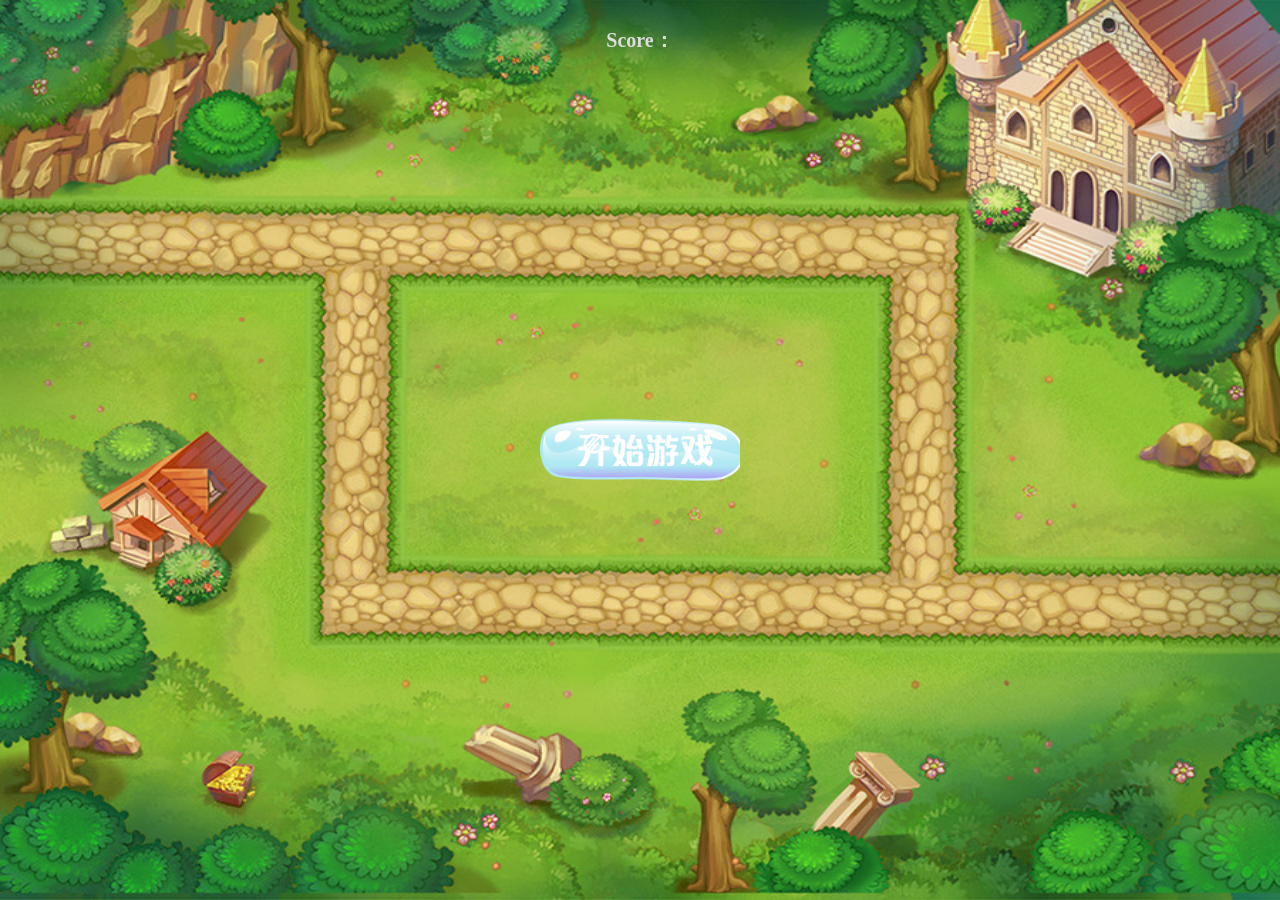
<file: index.html>
<!DOCTYPE html>
<html>
<head>
<meta charset="utf-8">
<meta http-equiv="X-UA-Compatible" content="IE=edge,chrome=1">
<title>HappySnake</title>
<meta name="description" content="">
<meta name="keywords" content="">
<link href="./src/demo.css" rel="stylesheet">
</head>
<body>
    <div class="startPage">
    	<div class="startBtn"></div>
    </div>
    <div class="wrapper">
    	<div class="left-side">
    		<img src="./src/imgs/start.png" id="startP" alt="">
    	</div>
    	<duv class="main">
    		<div class="header">
    			<div class="score">
    				Score：
    				<span id="score"></span>
    			</div>
    		</div>
    		<div class="content"></div>
    	</duv>
    </div>
    <div class="loser">
    	<div class="con">
    		<div class="close"></div>
    		<span class="loserScore"></span>
    	</div>
    </div>
    <script src="./src/demo.js"></script>
</body>
</html>
</file>
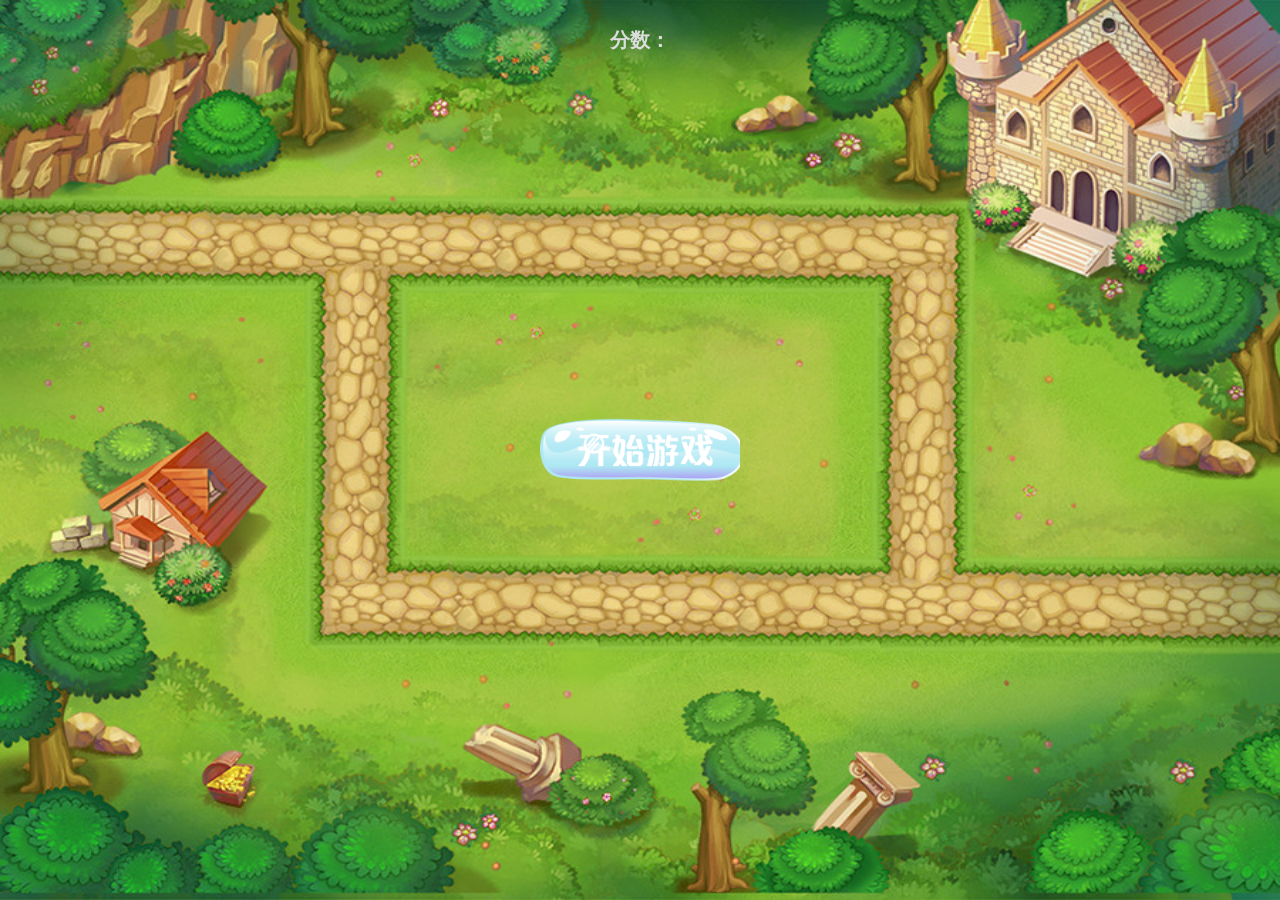
<file: HappySnake/index.html>
<!DOCTYPE html>
<html>
<head>
<meta charset="utf-8">
<meta http-equiv="X-UA-Compatible" content="IE=edge,chrome=1">
<title>贪吃蛇</title>
<meta name="description" content="">
<meta name="keywords" content="">
<link href="./src/demo.css" rel="stylesheet">
</head>
<body>
    <div class="startPage">
    	<div class="startBtn"></div>
    </div>
    <div class="wrapper">
    	<div class="left-side">
    		<img src="./src/imgs/start.png" id="startP" alt="">
    	</div>
    	<duv class="main">
    		<div class="header">
    			<div class="score">
    				分数：
    				<span id="score"></span>
    			</div>
    		</div>
    		<div class="content"></div>
    	</duv>
    </div>
    <div class="loser">
    	<div class="con">
    		<div class="close"></div>
    		<span class="loserScore"></span>
    	</div>
    </div>
    <script src="./src/demo.js"></script>
</body>
</html>
</file>
<file: src/demo.css>
* {
	margin: 0;
	padding: 0;
}
html,body{
	width: 100%;
	height: 100%;
}
.startPage {
	position: absolute;
	width: 100%;
	height: 100%;
	z-index: 999;
	top: 0;
	left: 0;
}
.startBtn {
	position: absolute;
	background-image: url("../src/imgs/startGame.png");
	width: 200px;
	height: 170px;
	background-size: cover;
	cursor: pointer;
	top: 0;
	right: 0;
	bottom: 0;
	left: 0;
	margin: auto;
}
.wrapper {
	position: relative;
	width: 100%;
	height: 100%;
	background-image: url("../src/imgs/bg.jpg");
	background-size: 100% 100%;
}
.wrapper .left-side {
	position: absolute;
	width: 24%;
	height: 100%;
	/*border: 1px solid black;*/
}
.wrapper .left-side img {
	display: none;
	margin-left: 50px;
	margin-top: 50px;
}
.wrapper .main {
	position: absolute;
	left: 25%;
	width: 50%;
	height: 90%;
	/*border: 1px solid black;*/
}
.wrapper .main .header {
	width: 100%;
	height: 80px;
	text-align: center;
}
.wrapper .main .header .score {
	line-height: 80px;
	color: #ddd;
	font-size: 20px;
	font-weight: bolder;
}
.wrapper .main .content {
	position: absolute;
	width: 77.5%;
	height: 35.3%;
	left: 11%;
	top: 34.4%;
	/*border: 1px solid red;*/
}
.loser {
	display: none;
	position: absolute;
	top: 0;
	left: 0;
	height: 100%;
	width: 100%;
}
.loser .con {
	position: absolute;
	top: 0;
	left: 0;
	bottom: 0;
	right: 0;
	margin: auto;
	background-image: url("../src/imgs/startP.jpg");
	background-size: 100% 100%;
	width: 350px;
	height: 220px;
	border-radius: 20px;
}
.loser .con .loserScore {
	display: block;
	height: 30px;
	width: 30px;
	position: absolute;
	left: 40%;
	top: 42%;
	color: #222;
	font-size: 30px;
	font-weight: bolder;
}
.loser .con .close {
	position: absolute;
	top: 0;
	right: 0;
	height: 40px;
	width: 40px;
	background-image: url("../src/imgs/closeBtn.png");
	background-size: cover;
	cursor: pointer;
}
.food {
	background-image: url("../src/imgs/apple.png");
	background-size: cover;
	z-index: 2;
}	
.head {
	background-image: url("../src/imgs/head.png");
	background-size: cover;
}	
.body {
	background-image: url("../src/imgs/body.png");
	background-size: cover;
}
</file>
<file: HappySnake/src/demo.css>
* {
	margin: 0;
	padding: 0;
}
html,body{
	width: 100%;
	height: 100%;
}
.startPage {
	position: absolute;
	width: 100%;
	height: 100%;
	z-index: 999;
	top: 0;
	left: 0;
}
.startBtn {
	position: absolute;
	background-image: url("../src/imgs/startGame.png");
	width: 200px;
	height: 170px;
	background-size: cover;
	cursor: pointer;
	top: 0;
	right: 0;
	bottom: 0;
	left: 0;
	margin: auto;
}
.wrapper {
	position: relative;
	width: 100%;
	height: 100%;
	background-image: url("../src/imgs/bg.jpg");
	background-size: 100% 100%;
}
.wrapper .left-side {
	position: absolute;
	width: 24%;
	height: 100%;
	/*border: 1px solid black;*/
}
.wrapper .left-side img {
	display: none;
	margin-left: 50px;
	margin-top: 50px;
}
.wrapper .main {
	position: absolute;
	left: 25%;
	width: 50%;
	height: 90%;
	/*border: 1px solid black;*/
}
.wrapper .main .header {
	width: 100%;
	height: 80px;
	text-align: center;
}
.wrapper .main .header .score {
	line-height: 80px;
	color: #ddd;
	font-size: 20px;
	font-weight: bolder;
}
.wrapper .main .content {
	position: absolute;
	width: 77.5%;
	height: 35.3%;
	left: 11%;
	top: 34.4%;
	/*border: 1px solid red;*/
}
.loser {
	display: none;
	position: absolute;
	top: 0;
	left: 0;
	height: 100%;
	width: 100%;
}
.loser .con {
	position: absolute;
	top: 0;
	left: 0;
	bottom: 0;
	right: 0;
	margin: auto;
	background-image: url("../src/imgs/startP.jpg");
	background-size: 100% 100%;
	width: 350px;
	height: 220px;
	border-radius: 20px;
}
.loser .con .loserScore {
	display: block;
	height: 30px;
	width: 30px;
	position: absolute;
	left: 40%;
	top: 42%;
	color: #222;
	font-size: 30px;
	font-weight: bolder;
}
.loser .con .close {
	position: absolute;
	top: 0;
	right: 0;
	height: 40px;
	width: 40px;
	background-image: url("../src/imgs/closeBtn.png");
	background-size: cover;
	cursor: pointer;
}
.food {
	background-image: url("../src/imgs/apple.png");
	background-size: cover;
	z-index: 2;
}	
.head {
	background-image: url("../src/imgs/head.png");
	background-size: cover;
}	
.body {
	background-image: url("../src/imgs/body.png");
	background-size: cover;
}
</file>
